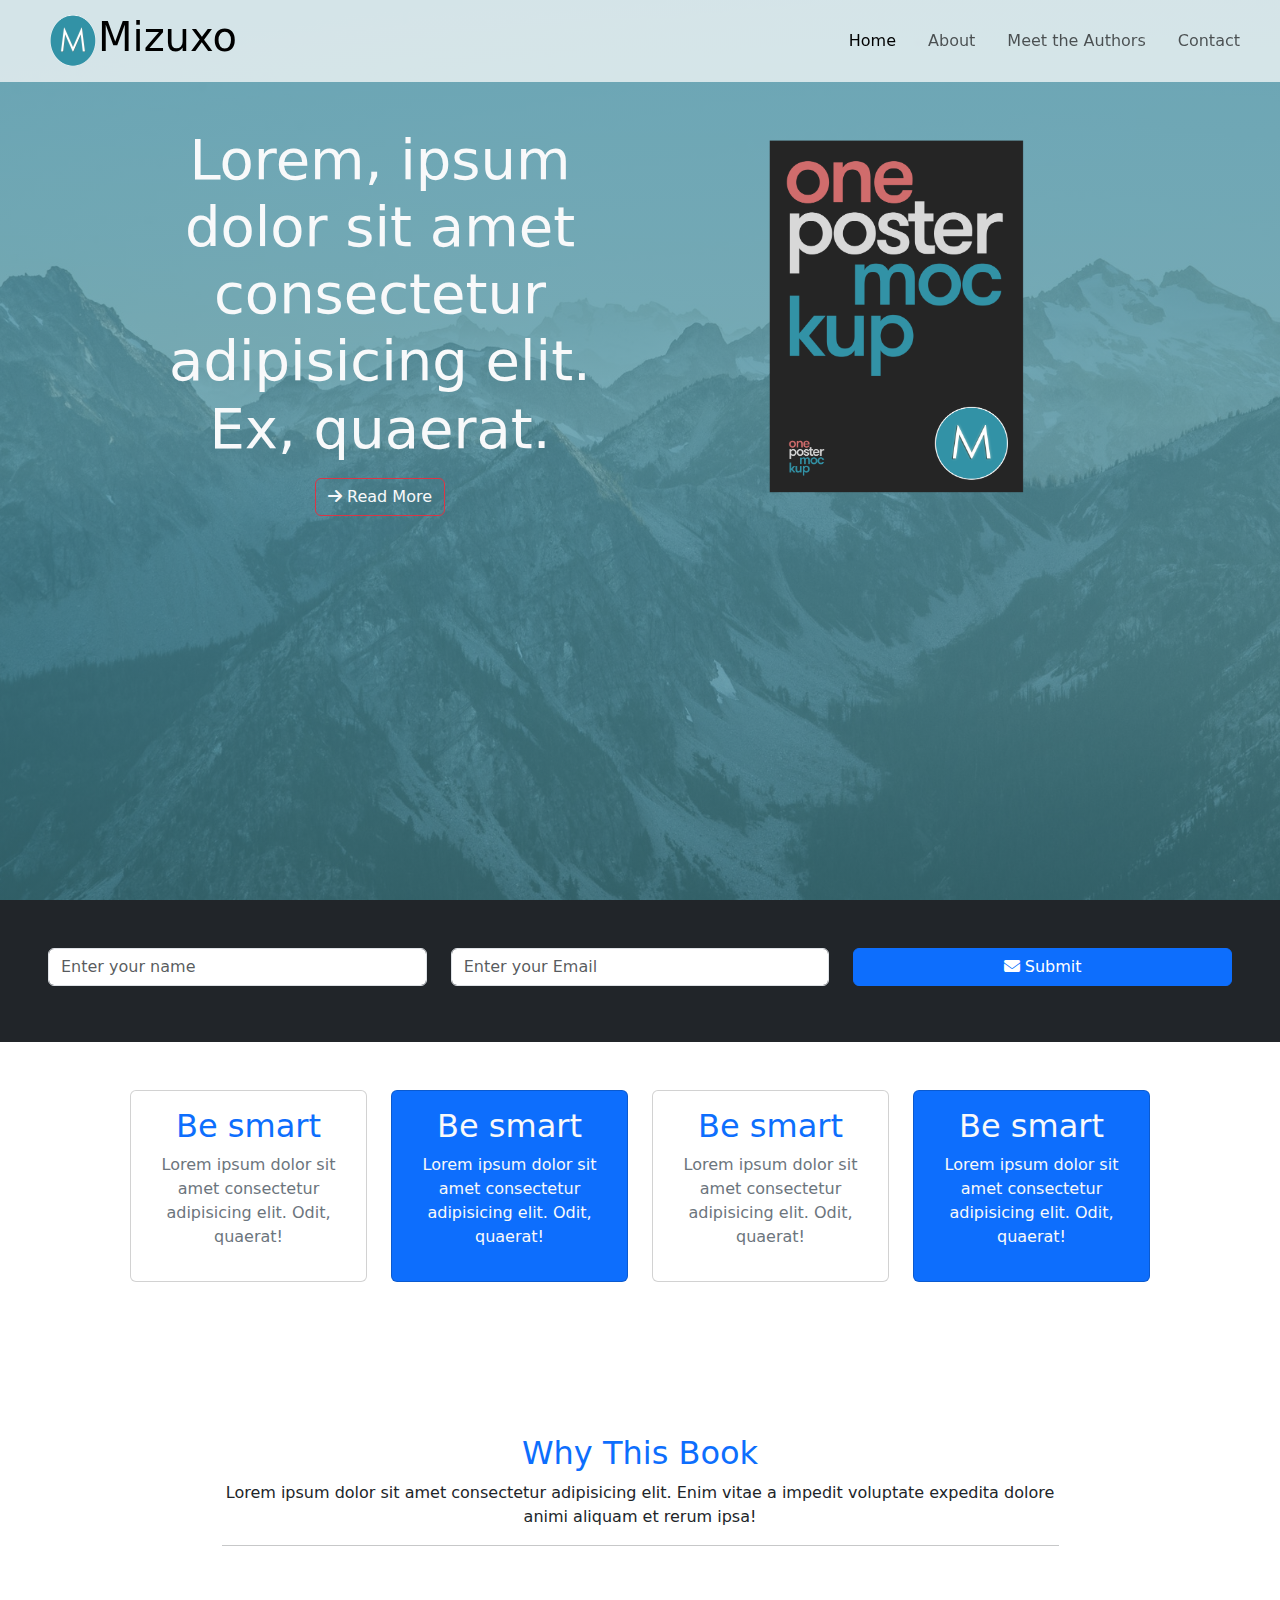
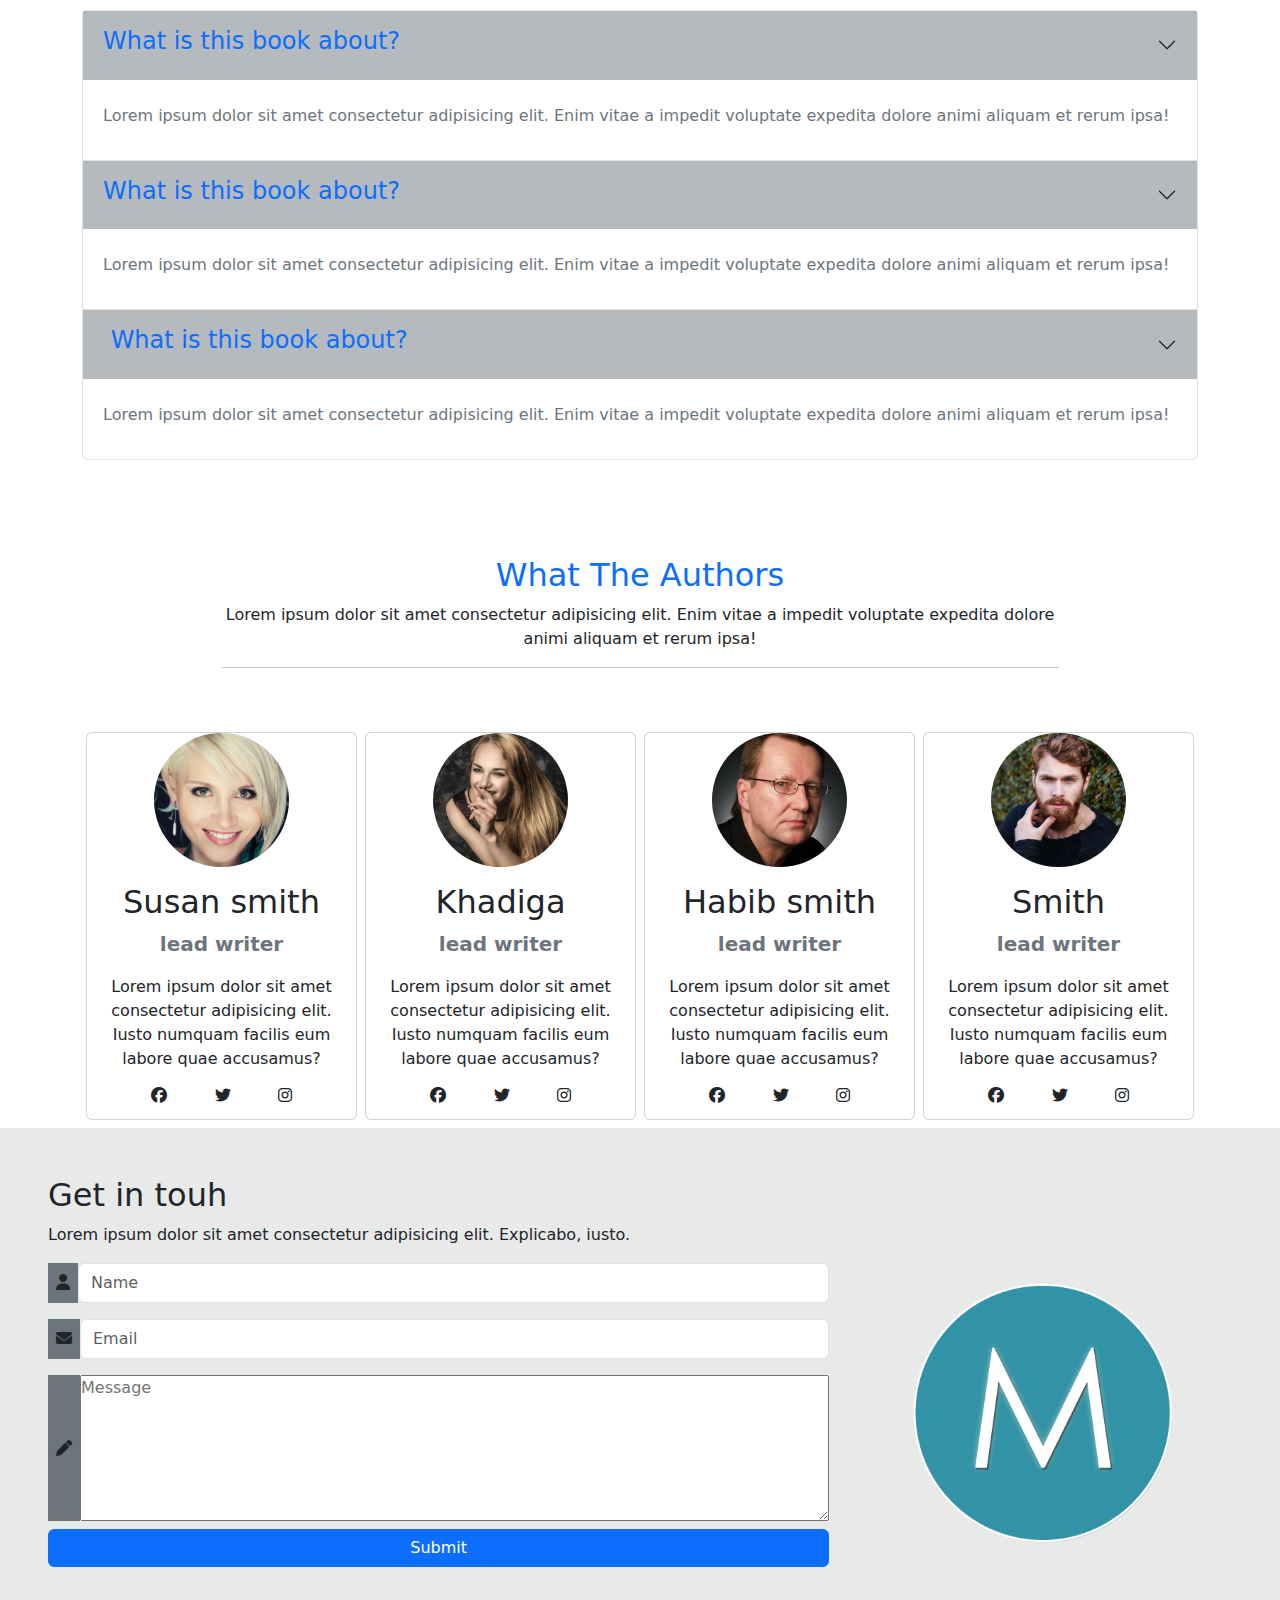
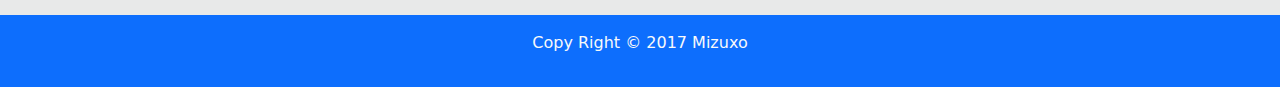
<file: index.html>
<!DOCTYPE html>
<html lang="en">
<head>
    <meta charset="UTF-8">
    <meta name="viewport" content="width=device-width, initial-scale=1.0">
    <link rel="stylesheet" href="./css/bootstrap.min.css">
    <link rel="stylesheet" href="./css/all.min.css">
    <link rel="stylesheet" href="./css/design.css">
    <title>Document</title>
</head>
<body>
    <header id="header">
        <nav>
            <div class="navbar navbar-expand-lg bg-light bg-opacity-75 px-4 d-flex justify-content-between fixed-top" id="navbar" data-bs-theme="light">
                <a href="#" class="navbar-brand mx-4 d-flex">
                    <img src="./images/mlogo.png" alt="" class="Logo">
                    <h1 class="">Mizuxo</h1>
                </a>
                <button class="navbar-toggler" id="btn-close" data-bs-toggle="collapse" data-bs-target="#Navbar">
                    <span class="navbar-toggler-icon"></span>
                </button>
                <div class="collapse navbar-collapse " id="Navbar">
                    <ul class="navbar-nav ms-auto">
                        <li class="nav-item"><a href="#" class="nav-link active mx-2">Home</a></li>
                        <li class="nav-item"><a href="#" class="nav-link mx-2">About</a></li>
                        <li class="nav-item"><a href="#Authors" class="nav-link mx-2">Meet the Authors</a></li>
                        <li class="nav-item"><a href="#feedback" class="nav-link mx-2">Contact</a></li>
                    </ul>
                </div>
            </div>
        </nav>
        <!-- hero section -->
        <div class="container" >
            <div class="row d-flex justify-content-center align-items-center" id="hero">
                <div class="col-md-6 text-light text-center">
                    <h1 class="display-4">Lorem, ipsum dolor sit amet consectetur adipisicing elit. Ex, quaerat.</h1>
                    <button class="btn btn-outline-danger text-light mt-2"><i class="fa-solid fa-arrow-right"></i> Read More</button>
                </div>
                <div class="col-md-6 d-flex justify-content-center align-items-center">
                    <img src="./images/book.png" alt="" class="img-fluid w-75">
                </div>
            </div>
        </div>
    </header>
    <!-- section1 -->
     <div class="container-fluid bg-dark p-5 pt-5">
        <form action="">
            <div class="row d-flex justify-content-evenly align-items-center">
                <div class="col-lg-4 mb-2" id="namE">
                    <input type="text" placeholder="Enter your name" class="form-control" id="name">
                </div>
                 <div class="col-lg-4 mb-2" id="emaiL">
                    <input type="email" placeholder="Enter your Email" class="form-control" id="email">
                </div>
                 <div class="col-lg-4 d-grid mb-2">
                     <button class="btn btn-primary" type="button" onclick="btn()" ><i class="fa-solid fa-envelope"></i> Submit</button>
                </div>
            </div>
        </form>
     </div>
    <!-- section2 card -->
     <div class="container">
        <div class="row p-5 mb-2">
            <div class="col-lg-3 col-md-6 mb-2">
                <div class="card text-center">
                    <div class="card-body">
                        <h2 class="text-primary tw-bolder">Be smart</h2>
                        <p class="text-secondary">Lorem ipsum dolor sit amet consectetur adipisicing elit. Odit, quaerat!</p>
                    </div>
                </div>
            </div>
             <div class="col-lg-3 col-md-6 mb-2">
                <div class="card text-center bg-primary text-light">
                    <div class="card-body">
                        <h2 class=" tw-bolder">Be smart</h2>
                        <p class="">Lorem ipsum dolor sit amet consectetur adipisicing elit. Odit, quaerat!</p>
                    </div>
                </div>
            </div>
             <div class="col-lg-3 col-md-6 mb-2">
                <div class="card text-center">
                    <div class="card-body">
                        <h2 class="text-primary tw-bolder">Be smart</h2>
                        <p class="text-secondary">Lorem ipsum dolor sit amet consectetur adipisicing elit. Odit, quaerat!</p>
                    </div>
                </div>
            </div>
             <div class="col-lg-3  col-md-6">
                <div class="card text-center bg-primary text-light">
                    <div class="card-body">
                        <h2 class=" tw-bolder">Be smart</h2>
                        <p class="">Lorem ipsum dolor sit amet consectetur adipisicing elit. Odit, quaerat!</p>
                    </div>
                </div>
            </div>
        </div>
     </div>
    <!-- section 3 accordion -->
     <div class="container">
        <div class="content d-flex justify-content-center text-center pt-5 mt-5 mb-5">
            <div class="w-75">
                <h2 class="text-primary">Why This Book</h2>
                <p class="">Lorem ipsum dolor sit amet consectetur adipisicing elit. Enim vitae a impedit voluptate expedita dolore animi aliquam et rerum ipsa!</p>
                <hr>
            </div>
        </div>
        <div class="accordion" id="accordion-parent">
            <div class="accordion-item">
                <h1 >
                    <button class="accordion-button collapsed btn bg-secondary bg-opacity-50 d-flex justify-content-center" data-bs-toggle="collapse" data-bs-target="#accordion-collapse-1">
                        <h4 class="text-primary text-center"><i class="fa-solid fa-arrow-down-to-line"></i>What is this book about?</h4>
                    </button>
                </h1>
                    <div class="accordion-collapse" id="accordion-collapse-1" data-bs-parent="#accordion-parent">
                        <div class="accordion-body">
                            <p class="text-secondary">Lorem ipsum dolor sit amet consectetur adipisicing elit. Enim vitae a impedit voluptate expedita dolore animi aliquam et rerum ipsa!</p>
                        </div>
                    </div>
            </div>
             <div class="accordion-item">
                <h1 >
                    <button class="accordion-button collapsed btn bg-secondary bg-opacity-50 text-center" data-bs-toggle="collapse" data-bs-target="#accordion-collapse-2">
                        <h4 class="text-primary text-center"><i class="fa-solid fa-arrow-down-to-line"></i>What is this book about?</h4>
                    </button>
                </h1>
                    <div class="accordion-collapse" id="accordion-collapse-2" data-bs-parent="#accordion-parent">
                        <div class="accordion-body">
                            <p class="text-secondary">Lorem ipsum dolor sit amet consectetur adipisicing elit. Enim vitae a impedit voluptate expedita dolore animi aliquam et rerum ipsa!</p>
                        </div>
                    </div>
            </div>
             <div class="accordion-item">
                <h1 >
                    <button class="accordion-button collapsed btn bg-secondary bg-opacity-50 text-center" data-bs-toggle="collapse" data-bs-target="#accordion-collapse-3">
                        <h4 class="text-primary text-center"><i class="fa-solid fa-arrow-down-to-line"></i> What is this book about?</h4>
                    </button>
                </h1>
                    <div class="accordion-collapse" id="accordion-collapse-3" data-bs-parent="#accordion-parent">
                        <div class="accordion-body">
                            <p class="text-secondary">Lorem ipsum dolor sit amet consectetur adipisicing elit. Enim vitae a impedit voluptate expedita dolore animi aliquam et rerum ipsa!</p>
                        </div>
                    </div>
            </div>
        </div>
     </div>
    <!-- section4  -->
     <div class="container" >
        <div class="content d-flex justify-content-center text-center pt-5 mt-5 mb-5">
            <div class="w-75">
                <h2 class="text-primary">What The Authors</h2>
                <p class="">Lorem ipsum dolor sit amet consectetur adipisicing elit. Enim vitae a impedit voluptate expedita dolore animi aliquam et rerum ipsa!</p>
                <hr>
            </div>
        </div>
        <div id="Authors">
        </div>
     </div>
    <!-- section5 feedback -->
     <div class="container-fluid bg-dark bg-opacity-10 p-5" id="feedback">
         <h2>Get in touh</h2>
        <p>Lorem ipsum dolor sit amet consectetur adipisicing elit. Explicabo, iusto.</p>
        <div class="row">
            <div class="col-lg-8">
                 <div class="d-flex">
                    <div class="pt-auto bg-secondary p-2">
                    <i class="fa-solid fa-user"></i>
                    </div>
                        <input type="text" placeholder="Name" class="form-control">
                 </div>
                 <div class="d-flex mt-3 mb-2">
                     <div class="pt-auto bg-secondary p-2">
                    <i class="fa-solid fa-envelope"></i>
                    </div>
                     <input type="email" placeholder="Email" class="form-control">
                 </div>
                 <div class="d-flex mt-lg-3">
                     <div class="pt-auto bg-secondary p-2 d-flex align-items-center">
                    <i class="fa fa-pen"></i>
                    </div>
                     <textarea name="" id="" cols="200" rows="6" placeholder="Message"></textarea>
                 </div>
                 <div class="d-grid mt-2">
                     <button class="btn btn-primary">Submit</button>
                 </div>
            </div>
            <div class="col-lg-4 d-flex justify-content-center align-items-center">
                <img src="./images/mlogo.png" alt="logo" class="img-fluid w-75">
            </div>
        </div>
     </div>
    <!-- footer -->
     <footer>
        <div class="container-fluid bg-primary d-flex justify-content-center p-3">
            <p class="text-light">Copy Right &copy; 2017 Mizuxo</p>
        </div>
     </footer>
    <script src="./js/bootstrap.bundle.min.js"></script>
    <script src="./js/sctipt.js"></script>
</body>
</html>
</file>
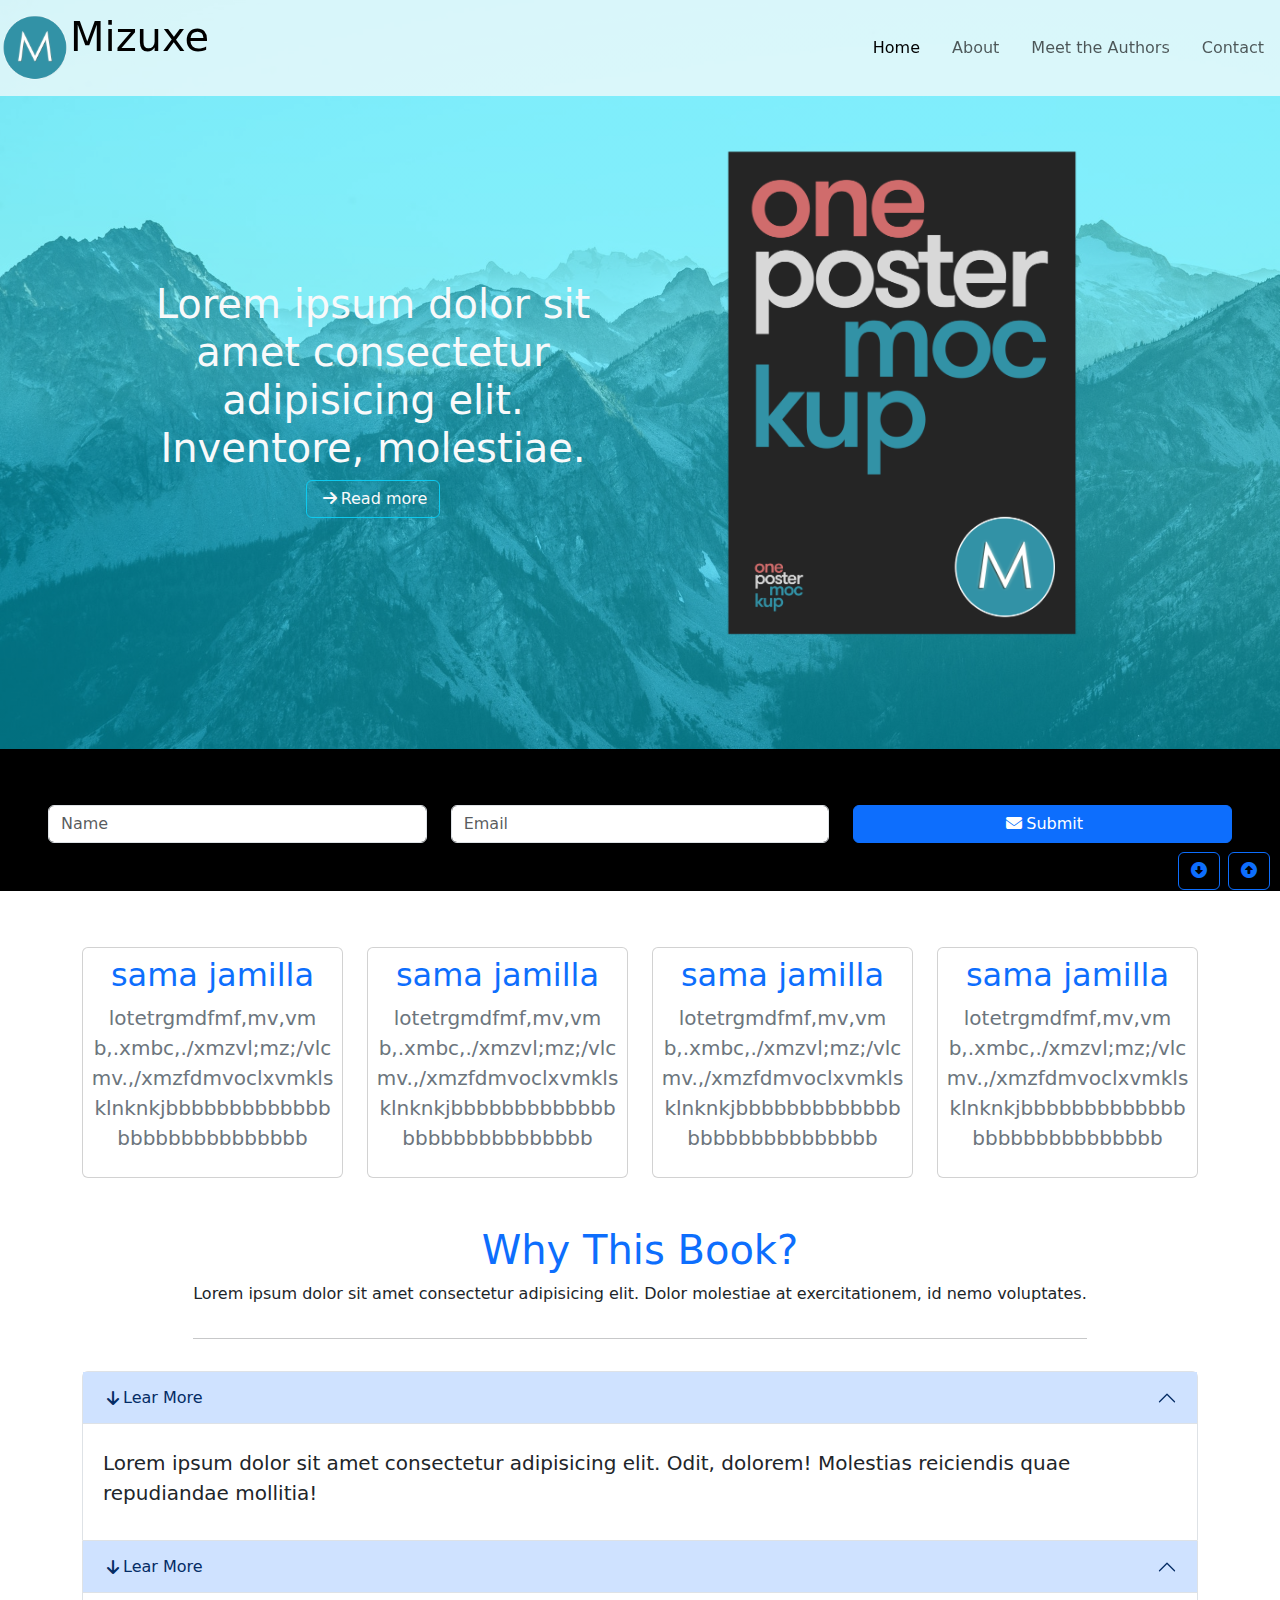
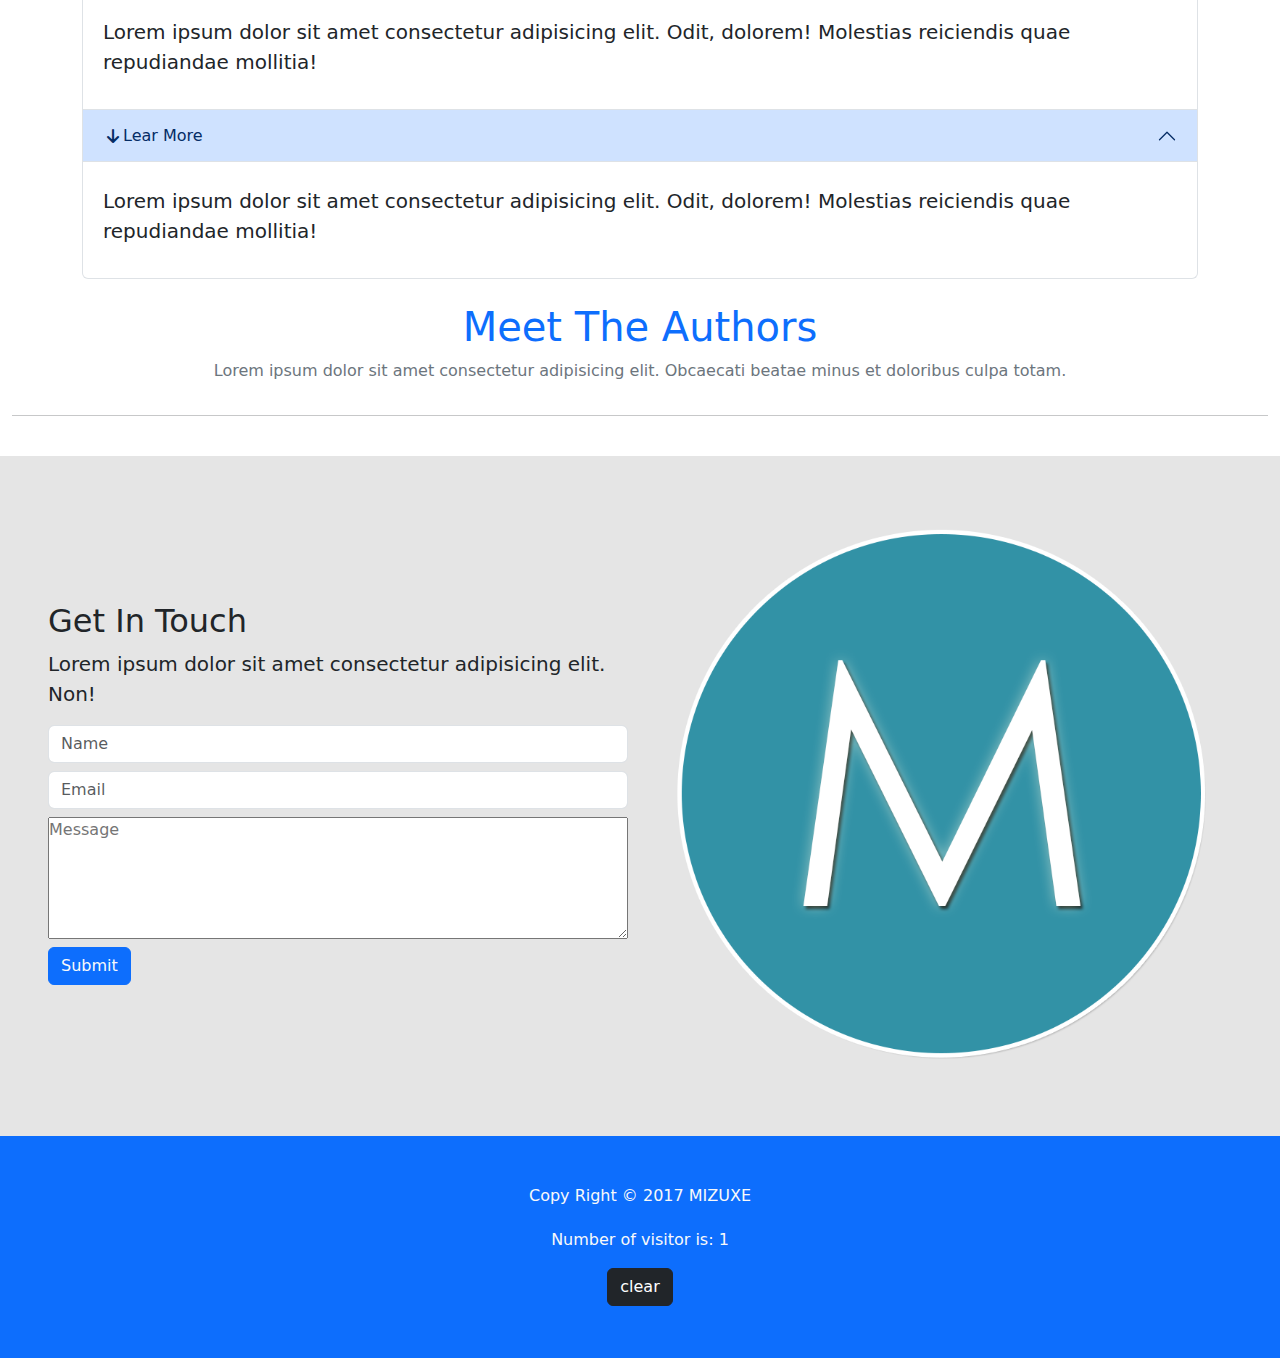
<file: test.html>
<!DOCTYPE html>
<html lang="en">
<head>
    <meta charset="UTF-8">
    <meta name="viewport" content="width=device-width, initial-scale=1.0">
    <title>Document</title>
    <link rel="stylesheet" href="css/bootstrap.min.css">
    <link rel="stylesheet" href="css/all.min.css">
    <link rel="stylesheet" href="css/test.css">
</head>
<body>
    <header>
        <!-- navigation -->
        <nav>
            <div class="navbar navbar-expand-lg bg-light bg-opacity-75 fixed-top" data-bs-theme="light">
                <a href="" class="navbar-brand d-flex justify-content-center align-content-center">
                    <img src="./images/mlogo.png" alt="" class="img-fluid logo">
                    <h1>Mizuxe</h1>
                </a>
                <button class="navbar-toggler collapsed" data-bs-toggle="collapse" data-bs-target="#navigationl">
                    <span class="navbar-toggler-icon"></span>
                </button>
                <div class="collapse navbar-collapse" id="navigationl">
                    <ul class="navbar-nav ms-auto">
                        <li class="nav-item"><a href="#" class="nav-link active mx-2">Home</a></li>
                        <li class="nav-item"><a href="#" class="nav-link mx-2">About</a></li>
                        <li class="nav-item"><a href="#" class="nav-link mx-2">Meet the Authors</a></li>
                        <li class="nav-item"><a href="#" class="nav-link mx-2">Contact</a></li>
                    </ul>
                </div>
            </div>
        </nav>
        <!-- hero -->
        <div class="container p-5 pt-5">
            <div class="row d-flex justify-content-center align-items-center pt-5">
                <div class="col-lg-6 text-center">
                    <h2 class="lead display-6 text-light mt-lg-0 mt-3">Lorem ipsum dolor sit amet consectetur adipisicing elit. Inventore, molestiae.</h2>
                    <button class="btn btn-outline-info text-light"><i class="fa-solid fa-arrow-right mx-1"></i>Read more</button>
                </div>
                <div class="col-lg-6">
                    <img src="./images/book.png" alt="" class="img-fluid">
                </div>
            </div>
        </div>
    </header>
    <!-- section1 -->
     <div class="conatainer-fluid bg-black p-5">
        <div class="row">
            <div class="col-lg-4 col-md-6 mt-2">
                <input type="text" class="form-control" placeholder="Name">
            </div>
            <div class="col-lg-4 col-md-6 mt-2">
                <input type="email" class="form-control" placeholder="Email">
            </div>
            <div class="col-lg-4 col-md-12 d-grid mt-2">
                <button class="btn btn-primary"><i class="fa fa-envolve fa-envelope mx-1"></i>Submit</button>
            </div>
        </div>
     </div>
    <!-- section2 -->
    <div class="container pt-5">
        <div class="row" id="c">
            <!-- <div class="col-lg-3 col-md-6 mt-2">
                <div class="card text-center p-2 ">
                    <h2 class="text-primary">Be Better</h2>
                    <p class="text-secondary lead">Lorem ipsum dolor sit amet consectetur adipisicing elit. Eligendi, aut repellat eius perspiciatis fugit reiciendis!</p>
                </div>
            </div>
            <div class="col-lg-3 col-md-6 mt-2">
                <div class="card text-center p-2 bg-primary text-light">
                    <h2>Be Better</h2>
                    <p class="lead">Lorem ipsum dolor sit amet consectetur adipisicing elit. Eligendi, aut repellat eius perspiciatis fugit reiciendis!</p>
                </div>
            </div>
            <div class="col-lg-3 col-md-6 mt-2">
                <div class="card text-center p-2 ">
                    <h2 class="text-primary">Be Better</h2>
                    <p class="text-secondary lead">Lorem ipsum dolor sit amet consectetur adipisicing elit. Eligendi, aut repellat eius perspiciatis fugit reiciendis!</p>
                </div>
            </div>
            <div class="col-lg-3 col-md-6 mt-2">
                <div class="card text-center p-2 bg-primary text-light">
                    <h2>Be Better</h2>
                    <p class="lead">Lorem ipsum dolor sit amet consectetur adipisicing elit. Eligendi, aut repellat eius perspiciatis fugit reiciendis!</p>
                </div>
            </div> -->
        </div>
    </div> 
    <!-- section3 -->
    <div class="container">
        <div class="d-grid justify-content-center mb-3 mt-5">
            <h1 class="text-primary text-center">Why This Book?</h1>
            <p>Lorem ipsum dolor sit amet consectetur adipisicing elit. Dolor molestiae at exercitationem, id nemo voluptates.</p>
            <hr class="hr1">
        </div>
        <div class="accordion" id="parent">
            <div class="accordion-item">
                <h1>
                    <button class="accordion-button" data-bs-toggle="collapse" data-bs-target="#item1">
                        <i class="fa fa-arrow-down mx-1"></i> Lear More
                    </button>
                </h1>
                <div class="accordion-collapse" data-bs-parent="#parent" id="item1">
                    <div class="accordion-body">
                        <p class="lead">Lorem ipsum dolor sit amet consectetur adipisicing elit. Odit, dolorem! Molestias reiciendis quae repudiandae mollitia!</p>
                    </div>
                </div>
            </div>
            <div class="accordion-item">
                <h1>
                    <button class="accordion-button" data-bs-toggle="collapse" data-bs-target="#item2">
                        <i class="fa fa-arrow-down mx-1"></i> Lear More
                    </button>
                </h1>
                <div class="accordion-collapse" data-bs-parent="#parent" id="item2">
                    <div class="accordion-body">
                        <p class="lead">Lorem ipsum dolor sit amet consectetur adipisicing elit. Odit, dolorem! Molestias reiciendis quae repudiandae mollitia!</p>
                    </div>
                </div>
            </div>
            <div class="accordion-item">
                <h1>
                    <button class="accordion-button" data-bs-toggle="collapse" data-bs-target="#item3">
                        <i class="fa fa-arrow-down mx-1"></i> Lear More
                    </button>
                </h1>
                <div class="accordion-collapse" data-bs-parent="#parent" id="item3">
                    <div class="accordion-body">
                        <p class="lead">Lorem ipsum dolor sit amet consectetur adipisicing elit. Odit, dolorem! Molestias reiciendis quae repudiandae mollitia!</p>
                    </div>
                </div>
            </div>
        </div>
    </div>
    <!-- section4 -->
    <div class="container-fluid pt-4 pb-4">
        <div class="d-grid text-center">
            <h1 class="text-primary">Meet The Authors</h1>
            <p class="text-secondary">Lorem ipsum dolor sit amet consectetur adipisicing elit. Obcaecati beatae minus et doloribus culpa totam.</p>
            <hr class="hr1">
        </div>
        <div class="row" id="card">
        </div>
    </div>
    <!-- section5 -->
    <div class="container-fluid p-5 bg-black bg-opacity-10">
        <div class="row pt-1 d-flex justify-content-center align-items-center">
            <div class="col-lg-6 pb-2">
                <h2>Get In Touch</h2>
                <p class="lead">Lorem ipsum dolor sit amet consectetur adipisicing elit. Non!</p>
                <div class="d-flex pb-2">
                    <input type="text" class="form-control" placeholder="Name">
                </div>
                <div class="d-flex pb-2">
                    <input type="email" class="form-control" placeholder="Email">
                </div>
                <div class="d-flex pb-2">
                    <textarea name="" id="" placeholder="Message" cols="70" rows="5"></textarea>
                </div>
                    <button class="btn btn-primary text-light">Submit</button>
            </div>
            <div class="col-lg-6">
                <img src="./images/mlogo.png" alt="" class="img-fluid">
            </div>
        </div>
    </div>
    <!-- to top -->
     <button class="btn btn-outline-primary bg-black" id="btn" onclick="btn()"><i class="fa fa-arrow-alt-circle-up"></i></button>
    <!-- to bottom -->
    <button class="btn btn-outline-primary bg-black" id="btn2" onclick="btn2()"><i class="fa fa-arrow-alt-circle-down"></i></button>
     <!-- footer -->
    <div class="container-fluid bg-primary p-5 text-light text-center">
        <p>Copy Right &copy; 2017 MIZUXE</p>
       <div class="mt-1 p-1">
            <p id="storage"></p>
            <button class="btn btn-dark" id="cl">clear</button>
        </div>  
    </div>
    <script src="js/bootstrap.bundle.min.js"></script>
    <script src="js/test.js"></script>
    <script>
//   window.addEventListener('load', () => {
//     const visitor = "visitor count"
//     let visitorcount = parseInt(localStorage.getItem(visitor)) || 0;
//       if (visitorcount === 0) {
//     visitorcount = 0;
//   } else {
//     visitorcount++;
//   }
//     localStorage.setItem(visitor,visitorcount)
//     document.getElementById("storage").textContent = `Number of visitor is: ${visitorcount}`
//   })
window.addEventListener("load",()=>{
    const v= 0;
    let vc= localStorage.getItem(v);
    vc++;
    localStorage.setItem(v,vc);
    document.getElementById("storage").textContent=`Number of visitor is: ${vc}`
})
document.getElementById("cl").addEventListener("click",()=>{
    localStorage.removeItem("visitor");
    document.getElementById("storage").textContent = `Number of visitor is: ${visitorcount=0}`;
    alert ("all clear")
})
</script>
</body>
</html>
</file>
<file: css/design.css>
*{
    padding: 0;
    margin: 0;
    box-sizing: border-box;
}
/*nav*/
.Logo{
    width: 50px;
}

#header{
    background-image: linear-gradient(rgba(78, 148, 167, 0.824),rgba(69, 137, 148, 0.676)),url(../images/mountains.jpg);
    background-position: center;
    background-repeat: no-repeat;
    background-size: cover;
    height: 100vh;
}
/*hero section*/
#hero{
    padding: 50px;
    padding-top: 100px;
    margin-bottom: 100px;
}

/*Authors*/

#Authors{
    display: flex;
    justify-content: center;
}

@media (max-width: 991px) {
    #Authors {
        display: flex;
        flex-direction: column;
        align-items: center;
        width: 100%;
        height: fit-content;
    }
}

/* @media (width: 991px ) and (width: 305px){
    #Authors {
        display: grid;
        justify-content: center;  
        width: 100%; 
        height: fit-content;
    }
} */
</file>
<file: css/test.css>
*{
    padding: 0;
    margin: 0;
    box-sizing: border-box;
}
header{
    background-image: linear-gradient(rgba(0, 225, 255, 0.488),rgba(0, 225, 255, 0.488)),url(../images/mountains.jpg);
    background-position: center;
    background-size: cover;
    height: fit-content;
}
.logo{
    width: 70px;
    height: fit-content;
}
/*btn*/
#btn{
    position: fixed;
    bottom: 10px;
    right: 10px;
    z-index: 1000;
}
#btn2{
    position: fixed;
    bottom: 10px;
    right: 60px;
    z-index: 1000;
}
/*img-c*/
</file>
